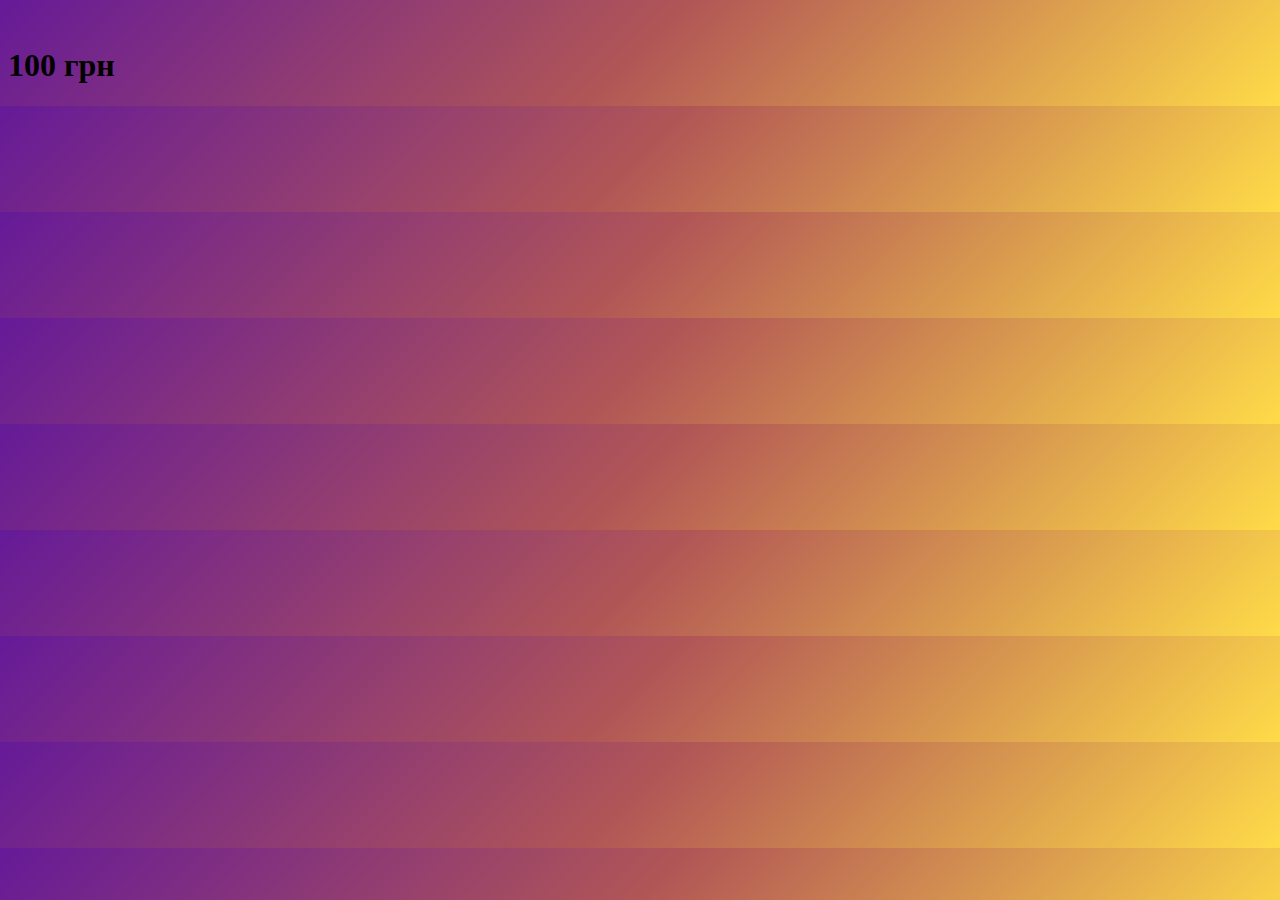
<file: index.html>
<!DOCTYPE html>
<html lang="en">

<head>
    <meta charset="UTF-8">
    <title>GameMarket_Nayborodin</title>
    <link rel="stylesheet" href="style.css">
</head>

<body>
    <selection class="section">
        <div class="container">
            <div class="sallyface">
                <img scr="" alt="">
            </div>
            <div class="price">
                <h1>100 грн</h1>
            </div>
            <div class="stars">

            </div>
        </div>
    </selection>
</body>

</html>
</file>
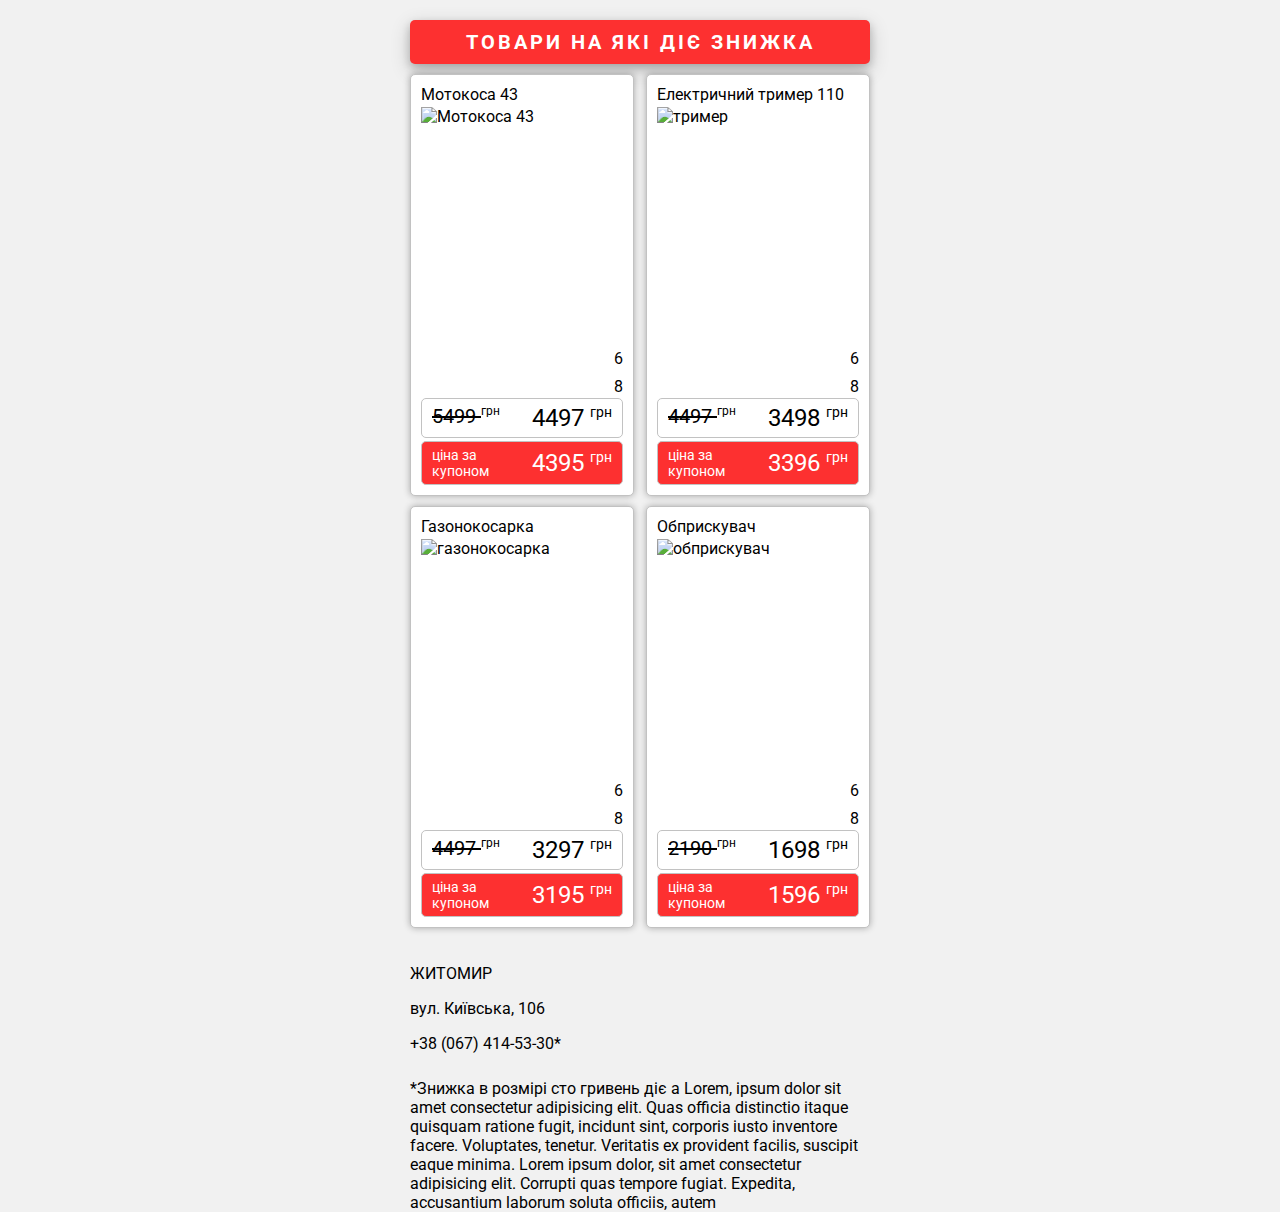
<file: market.html>
<!DOCTYPE html>
<html lang="en">
<head>
    <meta charset="UTF-8">
    <meta name="viewport" content="width=device-width, initial-scale=1.0">
    <title>Market</title>
    <link rel="stylesheet" href="market.css">
</head>

<body>
    <content>

        <div class="title">Товари на які діє знижка</div>
<!--блок товарів-->
<div class="items">
    <div class="item">
        <div class="item-title">Мотокоса 43</div>
        <div class="item-image">
            <img scr="img-market/1.png" alt="Мотокоса 43">
        </div>
        <div class="parts-pay">
            <div><img scr="img-market/mono-lapka.png" alt="">6</div>
            <div><img scr="img-market/pb.png" alt="">8</div>
        </div>
        <div class="price">
            <div><span>5499 </span><sup>грн</sup></div>
            <div><span>4497 </span><sup>грн</sup></div>
        </div>
        <div class="price bonus">
            <div>ціна за купоном</div>
            <div><span>4395 </span><sup>грн</sup></div>
        </div>

    </div>
    <div class="item">

        <div class="item-title">Електричний тример 110</div>

        <div class="item-image">
            <img scr="img-market/1.png" alt="тример">
        </div>

        <div class="parts-pay">
            <div><img scr="img-market/mono-lapka.png" alt="">6</div>
            <div><img scr="img-market/pb.png" alt="">8</div>
        </div>

        <div class="price">
            <div><span>4497 </span><sup>грн</sup></div>
            <div><span>3498 </span><sup>грн</sup></div>
        </div>

        <div class="price bonus">
            <div>ціна за купоном</div>
            <div><span>3396 </span><sup>грн</sup></div>
        </div>

    </div>

    <div class="item">

        <div class="item-title">Газонокосарка</div>

        <div class="item-image">
            <img scr="img-market/1.png" alt="газонокосарка">
        </div>

        <div class="parts-pay">
            <div><img scr="img-market/mono-lapka.png" alt="">6</div>
            <div><img scr="img-market/pb.png" alt="">8</div>
        </div>

        <div class="price">
            <div><span>4497 </span><sup>грн</sup></div>
            <div><span>3297 </span><sup>грн</sup></div>
        </div>

        <div class="price bonus">
            <div>ціна за купоном</div>
            <div><span>3195 </span><sup>грн</sup></div>
        </div>

    </div>

    <div class="item">

        <div class="item-title">Обприскувач</div>

        <div class="item-image">
            <img scr="img-market/1.png" alt="обприскувач">
        </div>

        <div class="parts-pay">
            <div><img scr="img-market/mono-lapka.png" alt="">6</div>
            <div><img scr="img-market/pb.png" alt="">8</div>
        </div>

        <div class="price">
            <div><span>2190 </span><sup>грн</sup></div>
            <div><span>1698 </span><sup>грн</sup></div>
        </div>

        <div class="price bonus">
            <div>ціна за купоном</div>
            <div><span>1596 </span><sup>грн</sup></div>
        </div>

    </div>

</div>
        <div clas="contacts">
            <p>ЖИТОМИР</p>
            <p>вул. Київська, 106</p>
            <p>+38 (067) 414-53-30*</p>
        </div>
        <div>*Знижка в розмірі сто гривень діє a Lorem, ipsum dolor sit amet consectetur adipisicing
            elit. Quas officia distinctio itaque quisquam ratione fugit, incidunt sint, corporis
            iusto inventore facere. 
            Voluptates, tenetur. Veritatis ex provident facilis, suscipit eaque minima. Lorem ipsum
            dolor, sit amet
            consectetur adipisicing elit. Corrupti quas tempore fugiat. Expedita, accusantium
            laborum soluta officiis,
            autem</div>
    </content>

    <script src="market.js"></script>
</body>
</html>
</file>
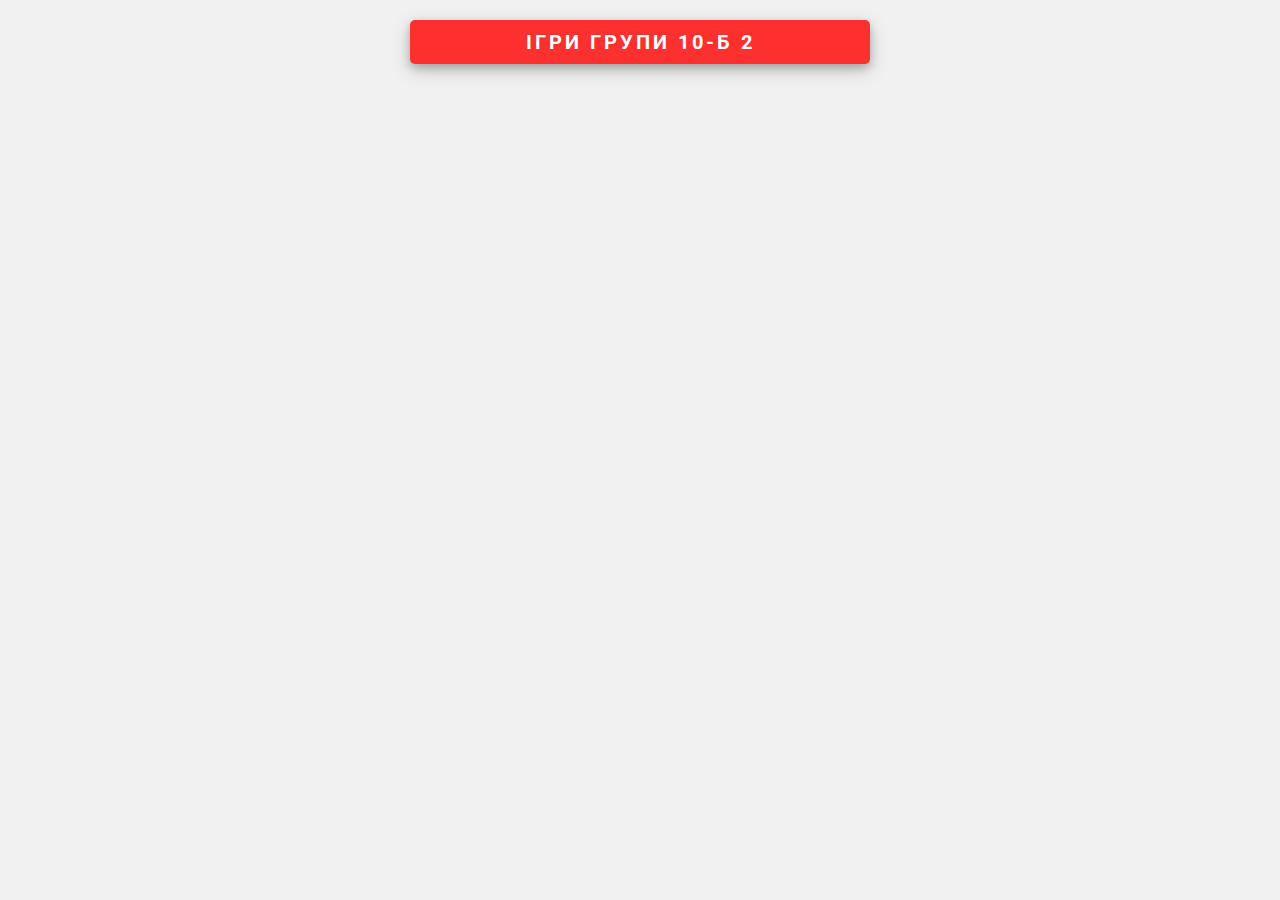
<file: final/final.html>
<!DOCTYPE html>
<html lang="en">
<head>
    <meta charset="UTF-8">
    <meta name="viewport" content="width=device-width, initial-scale=1.0">
    <title>Market_final</title>
    <link rel="stylesheet" href="final.css">
</head>

<body>
    <content>

        <div class="title">Ігри групи 10-Б 2</div>

    </content>

    <script src="final.js"></script>
</body>
</html>
</file>
<file: style.css>
body {
    background: rgb(101,26,152);
    background: -moz-linear-gradient(135deg, rgba(101,26,152,1) 0%, rgba(177,86,86,1) 50%, rgba(255,219,72,1) 100%);
    background: -webkit-linear-gradient(135deg, rgba(101,26,152,1) 0%, rgba(177,86,86,1) 50%, rgba(255,219,72,1) 100%);
    background: linear-gradient(135deg, rgba(101,26,152,1) 0%, rgba(177,86,86,1) 50%, rgba(255,219,72,1) 100%);
    filter: progid:DXImageTransform.Microsoft.gradient(startColorstr="#651a98",endColorstr="#ffdb48",GradientType=1);
}
</file>
<file: market.css>
@import url('https://fonts.googleapis.com/css2?family=Roboto:ital,wght@0,100;0,300;0,400;0,500;0,700;0,900;1,100;1,300;1,400;1,500;1,700;1,900&display=swap');

body{
    margin: 0px;
    padding: 0px;
    box-sizing: border-box;

    font-family: Roboto;
    background-color: #f1f1f1;
    display: flex;
    justify-content: center;
}

content{
    width: 460px;
    display: flex;
    flex-direction: column;
    justify-content: center;
    gap: 10px;
}

.title{
    width: auto;
    padding: 10px;
    margin-top: 20px;

    background: rgb(253, 48, 48);
    border-radius: 5px;
    box-shadow: 0 4px 8px 0 rgba(0, 0, 0, 0.2), 0 6px 20px 0 rgba(0, 0, 0, 0.19);

    color: white;
    text-transform: uppercase;
    font-size: 20px;
    text-align: center;
    font-weight: bold;
    letter-spacing: 3px;
}

.items{
    display: flex;
    flex-wrap: wrap;
    justify-content: space-between;
}

.item{
min-width: 200px;
min-height: 400px;
margin-bottom: 10px;
padding: 10px;

background-color: #ffffff;

border: 1px solid rgb(194,194,194);
border-radius: 5px;
box-shadow: 0 0 7px rgba(0, 0, 0, 0.3);

display: flex;
flex-direction: column;
justify-content: space-between;
}

.item-titel{
    font-weight: bold;
}

.item-image{
    height: 200px;
}

.parts-pay{
    margin-top: 30px;
    display: flex;
    flex-direction: column;
    align-items: flex-end;
    justify-content: center;
}

.parts-pay img{
    height: 24px;
}

.price{
    border: 1px solid rgb(194,194,194);
    border-radius: 5px;
    padding: 5px 10px;
    display: flex;
}

.price div:first-child{
    width: 100px;
    font-size: 20px;
}

.price div:first-child span{
    text-decoration-line: line-through;
}

.price div:first-child sup{
    font-size: 12px;
}

.price div:last-child{
    font-size: 24px;
}

.price div:last-child sup{
    font-size: 14px;
}

.bonus{
    background: rgb(253, 48, 48);
    color: white;
    border-radius: 5px;
    display: flex;
    align-items: center;
}

.bonus div:first-child{
    width: 100px;
    font-size: 14px;
}

.bonus dix:last-child{
    font-size: 24px;
}

.bonus div:last-child sup{
    font-size: 14px;
}

.contacts p {
    margin: 3px;
}

.contacts p:first-child {
    font-weight: bold;
    letter-spacing: 1px;
}

.contacts p:last-child {
    border-left: 3px solid rgb(253, 48, 48);
}

.info{
    font-size: 9px;
    text-align: justify;
    color: rgb(120, 120, 120);
}

.license {
    font-size: 9px;
    text-align: justify;
    color: rgb(120, 120, 120);

}
</file>
<file: final/final.css>
@import url('https://fonts.googleapis.com/css2?family=Roboto:ital,wght@0,100;0,300;0,400;0,500;0,700;0,900;1,100;1,300;1,400;1,500;1,700;1,900&display=swap');

body{
    margin: 0px;
    padding: 0px;
    box-sizing: border-box;

    font-family: Roboto;
    background-color: #f1f1f1;
    display: flex;
    justify-content: center;
}

content{
    width: 460px;
    display: flex;
    flex-direction: column;
    justify-content: center;
    gap: 10px;
}

.title{
    width: auto;
    padding: 10px;
    margin-top: 20px;

    background: rgb(253, 48, 48);
    border-radius: 5px;
    box-shadow: 0 4px 8px 0 rgba(0, 0, 0, 0.2), 0 6px 20px 0 rgba(0, 0, 0, 0.19);

    color: white;
    text-transform: uppercase;
    font-size: 20px;
    text-align: center;
    font-weight: bold;
    letter-spacing: 3px;
}

.items{
    display: flex;
    flex-wrap: wrap;
    justify-content: space-between;
}

.item{
min-width: 200px;
min-height: 400px;
margin-bottom: 10px;
padding: 10px;

background-color: #ffffff;

border: 1px solid rgb(194,194,194);
border-radius: 5px;
box-shadow: 0 0 7px rgba(0, 0, 0, 0.3);

display: flex;
flex-direction: column;
justify-content: space-between;
}

.item-titel{
    font-weight: bold;
}

.item-image{
    height: 200px;
}

.parts-pay{
    margin-top: 30px;
    display: flex;
    flex-direction: column;
    align-items: flex-end;
    justify-content: center;
}

.parts-pay img{
    height: 24px;
}

.price{
    border: 1px solid rgb(194,194,194);
    border-radius: 5px;
    padding: 5px 10px;
    display: flex;
}

.price div:first-child{
    width: 100px;
    font-size: 20px;
}

.price div:first-child span{
    text-decoration-line: line-through;
}

.price div:first-child sup{
    font-size: 12px;
}

.price div:last-child{
    font-size: 24px;
}

.price div:last-child sup{
    font-size: 14px;
}

.bonus{
    background: rgb(253, 48, 48);
    color: white;
    border-radius: 5px;
    display: flex;
    align-items: center;
}

.bonus div:first-child{
    width: 100px;
    font-size: 14px;
}

.bonus dix:last-child{
    font-size: 24px;
}

.bonus div:last-child sup{
    font-size: 14px;
}

.contacts p {
    margin: 3px;
}

.contacts p:first-child {
    font-weight: bold;
    letter-spacing: 1px;
}

.contacts p:last-child {
    border-left: 3px solid rgb(253, 48, 48);
}

.info{
    font-size: 9px;
    text-align: justify;
    color: rgb(120, 120, 120);
}

.license {
    font-size: 9px;
    text-align: justify;
    color: rgb(120, 120, 120);

}
</file>
